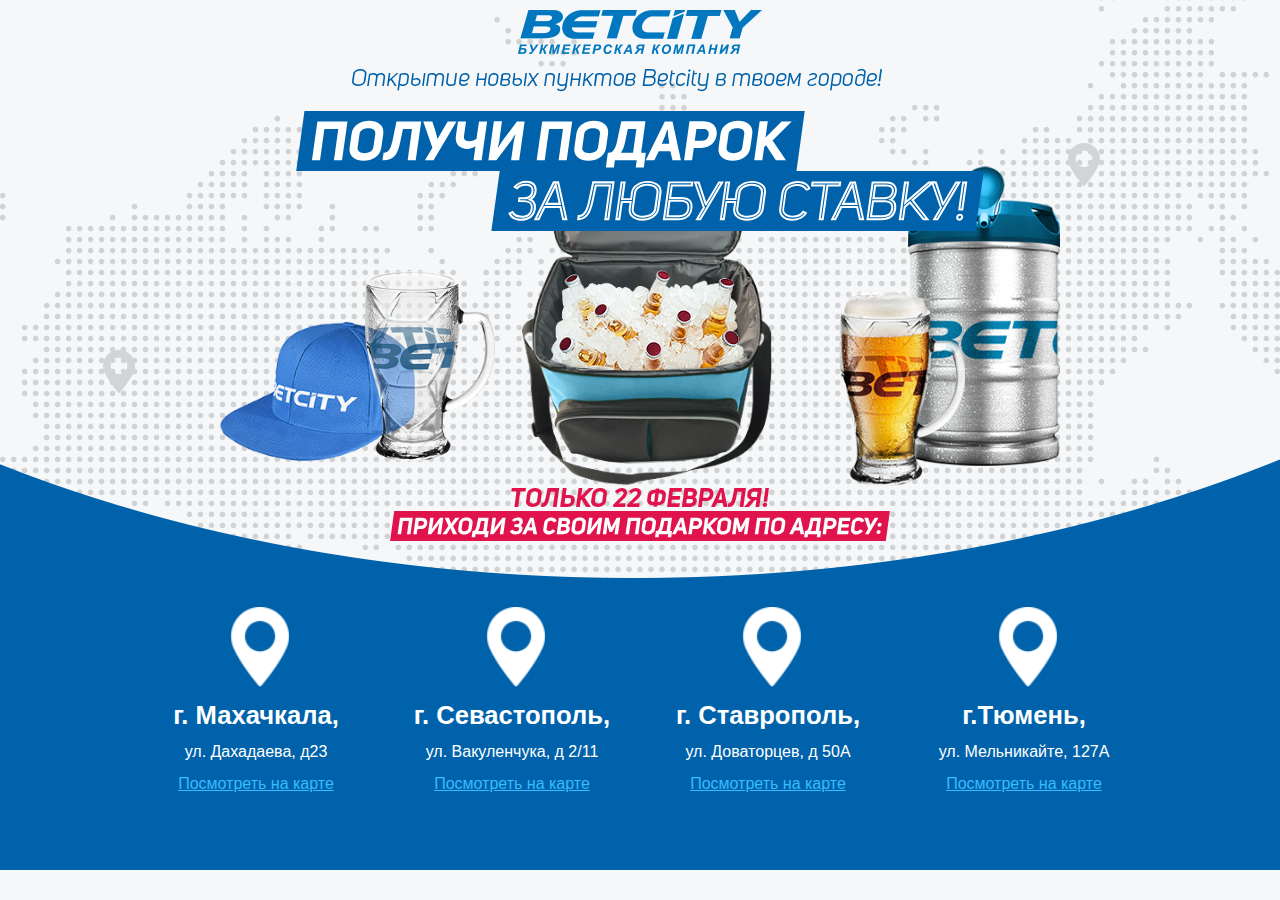
<file: Betcity ( Landing Page )/index.html>
<!DOCTYPE html>
<html lang="en">
<head>
    <meta name="viewport" content="width=device-width, initial-scale=1">
    <link rel="stylesheet" href="style.css">
    <link rel="shortcut icon" type="image/png" href="img/favicon.png"/>
    <meta charset="UTF-8">
    <title>Betcity</title>
</head>
<body>
<div class="website">
    <div class="background">

    </div>
    <div class="wrapper">
        <div class="logo">
            <img src="img/betcityLogo.png" alt="Betcity">
        </div>
        <div class="logo2">
            <img src="img/logo2.png" alt="Betcity">
        </div>
        <div class="text">
            <div class="textPC">
                <img src="img/textPC.png" alt="Открытие новых пунктов Betcity в твоем городе">
            </div>
            <div class="textMobile">
                <img src="img/textMobile.png" alt="Открытие новых пунктов Betcity в твоем городе">
            </div>
        </div>
        <div class="content">
            <div class="firstSvg">
                <img src="img/text1.svg" alt="Получи подарок за любую ставку!" class="svgPC">
                <div class="svgMobile">
                    <img src="img/text1_1.svg" alt="Получи подарок">
                    <img src="img/text1_2.svg" alt=" за любую ставку!">
                </div>
            </div>
            <div class="prizes">
                <div class="glassCap">
                    <div class="emptyGlass">
                        <img src="img/Glass.png" alt="Glass" id="emptyGlass">
                    </div>
                    <div class="cap">
                        <img src="img/Hue_Saturation%202.png" alt="Cap" id="cap">
                    </div>
                </div>
                <div class="bag">
                    <div class="bagImg">
                        <img src="img/Bag.png" alt="Bag">
                    </div>
                </div>
                <div class="glassKeg">
                    <div class="Glass">
                        <img src="img/Glass2.png" alt="Glass2">
                    </div>
                    <div class="keg">
                        <img src="img/Keg.png" alt="Keg">
                    </div>
                </div>
            </div>
        </div>
        <div class="svgSecond">
            <div class="february">
                <img src="img/22february.png" alt="Только 22 февраля!">
            </div>
            <div class="come">
                <img src="img/text_2.svg" alt="">
            </div>
        </div>
    </div>
    <div class="blueBackground">
        <div class="locations">
            <div class="location">
                <img src="img/Shape.png" alt="Shape">
                <div class="location11">
                    <b>г. Махачкала,</b>
                </div>
                <div class="location1">
                    ул. Дахадаева, д23
                </div>
                <a href="#" id="location01">Посмотреть на карте</a>
            </div>
            <div class="location">
                <img src="img/Shape.png" alt="Shape">
                <div class="location11">
                    <b>г. Севастополь,</b>
                </div>
                <div class="location1">
                    ул. Вакуленчука, д 2/11
                </div>
                <a href="#" id="location02">Посмотреть на карте</a>
            </div>
            <div class="location">
                <img src="img/Shape.png" alt="Shape">
                <div class="location11">
                    <b>г. Ставрополь,</b>
                </div>
                <div class="location1">
                    ул. Доваторцев, д 50А
                </div>
                <a href="#" id="location03">Посмотреть на карте</a>
            </div>
            <div class="location">
                <img src="img/Shape.png" alt="Shape">
                <div class="location11">
                    <b>г.Тюмень,</b>
                </div>
                <div class="location1">
                    ул. Мельникайте, 127А
                </div>
                <a href="#" id="location04">Посмотреть на карте</a>
            </div>
        </div>
    </div>
    <div class="secondBlue"></div>

    <div id="myModal1" class="modal">
        <span class="close" onclick="document.getElementById('myModal1').style.display='none'">&times</span>
        <iframe src="https://www.google.com/maps/embed?pb=!1m18!1m12!1m3!1d963.5415864356778!2d47.50502109698707!3d42.97950280940299!2m3!1f0!2f0!3f0!3m2!1i1024!2i768!4f13.1!3m3!1m2!1s0x404ea05dd61876ff%3A0x7403d48e01fdd8e!2z0YPQuy4g0JTQsNGF0LDQtNCw0LXQstCwLCAyMywg0JzQsNGF0LDRh9C60LDQu9CwLCDQoNC10YHQvy4g0JTQsNCz0LXRgdGC0LDQvSwg0KDQvtGB0ZbRjywgMzY3MDE2!5e0!3m2!1suk!2sua!4v1550187411611" width="600" height="450" frameborder="0" style="border:0" allowfullscreen></iframe>
    </div>
    <div id="myModal2" class="modal">
        <span class="close" onclick="document.getElementById('myModal2').style.display='none'">&times</span>
        <iframe src="https://www.google.com/maps/embed?pb=!1m18!1m12!1m3!1d854.403095179746!2d33.48783312826194!3d44.597470457182034!2m3!1f0!2f0!3f0!3m2!1i1024!2i768!4f13.1!3m3!1m2!1s0x40953b54e20ee2e1%3A0x31f102a561627ea5!2zMiDQstGD0LvQuNGG0Y8g0JLQsNC60YPQu9C10L3Rh9GD0LrQsCwg0KHQtdCy0LDRgdGC0L7Qv9C-0LvRjCA5OTAyNg!5e0!3m2!1suk!2sua!4v1550190485268" width="600" height="450" frameborder="0" style="border:0"></iframe>
    </div>
    <div id="myModal3" class="modal">
        <span class="close" onclick="document.getElementById('myModal3').style.display='none'">&times</span>
        <iframe src="https://www.google.com/maps/embed?pb=!1m18!1m12!1m3!1d705.1353993854159!2d41.930992929233675!3d45.013929998693655!2m3!1f0!2f0!3f0!3m2!1i1024!2i768!4f13.1!3m3!1m2!1s0x40f9aa4326ff5d0b%3A0xe8f7243d7547bdc0!2z0YPQuy4g0JTQvtCy0LDRgtC-0YDRhtC10LIsIDUw0JAsINCh0YLQsNCy0YDQvtC_0L7Qu9GMLCDQodGC0LDQstGA0L7Qv9C-0LvRjNGB0LrQuNC5INC60YDQsNC5LCDQoNC-0YHRltGPLCAzNTUwMzc!5e0!3m2!1suk!2sua!4v1550190778131" width="600" height="450" frameborder="0" style="border:0" allowfullscreen></iframe>
    </div>
    <div id="myModal4" class="modal">
        <span class="close" onclick="document.getElementById('myModal4').style.display='none'">&times</span>
        <iframe src="https://www.google.com/maps/embed?pb=!1m18!1m12!1m3!1d1249.383466223015!2d65.55694769254033!3d57.12485346416663!2m3!1f0!2f0!3f0!3m2!1i1024!2i768!4f13.1!3m3!1m2!1s0x43bbe11ae9313fff%3A0xa021127986f87b5b!2z0YPQuy4g0JzQtdC70YzQvdC40LrQsNC50YLQtSwgMTI30JAsINCi0Y7QvNC10L3RjCwg0KLRjtC80LXQvdGB0LrQsNGPLCDQoNC-0YHRltGPLCA2MjUwMDc!5e0!3m2!1suk!2sua!4v1550190923804" width="600" height="450" frameborder="0" style="border:0" allowfullscreen></iframe>
    </div>
    <script src="script.js"></script>
</div>
</body>
</html>
</file>
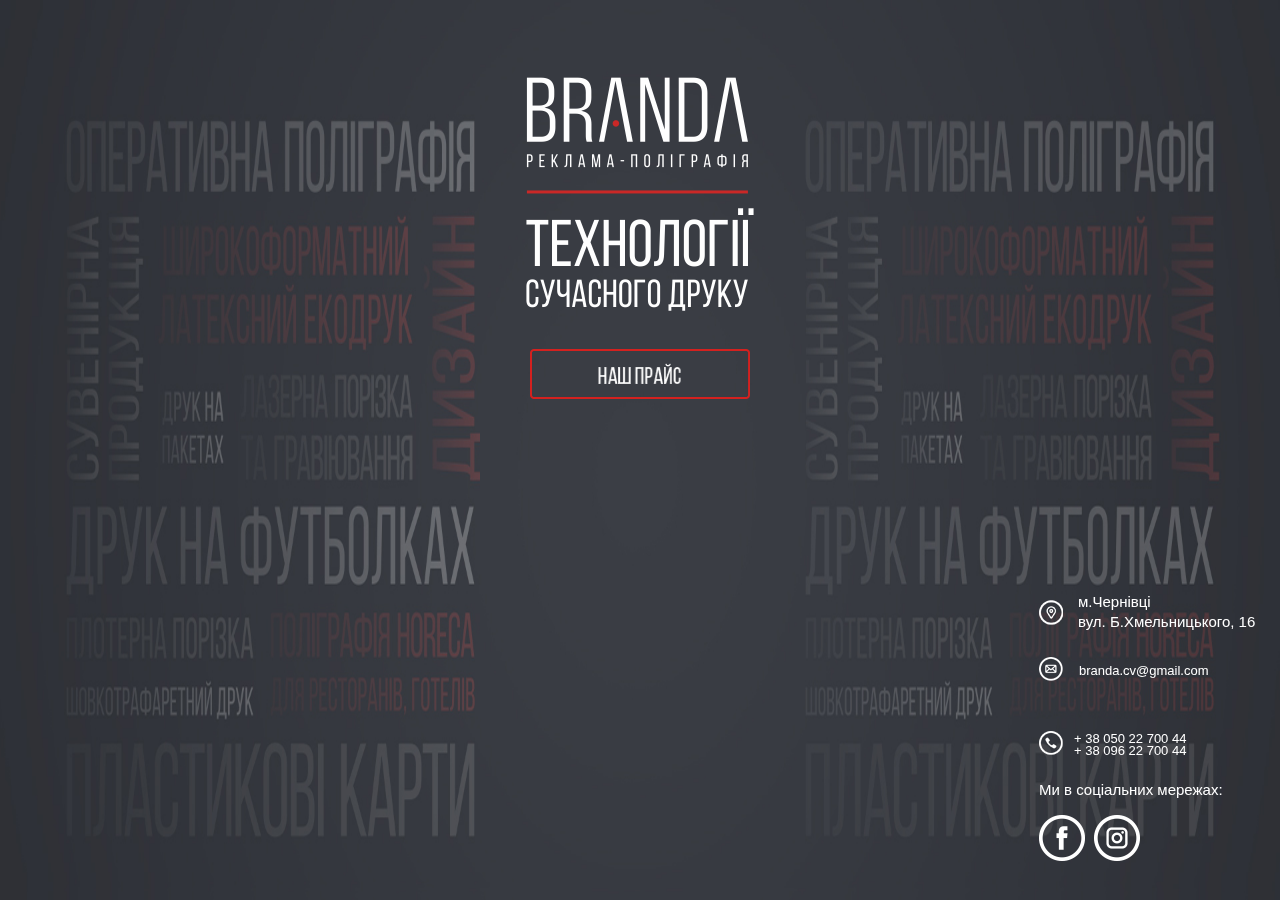
<file: branda ( Сайт візитка )/index.html>
﻿<!DOCTYPE html>
<html lang="uk"   >
	<head>
		<meta charset="UTF-8">
		<meta name="viewport" content="width=device-width, initial-scale=1">
		<link rel="stylesheet" href="https://stackpath.bootstrapcdn.com/bootstrap/4.3.1/css/bootstrap.min.css" integrity="sha384-ggOyR0iXCbMQv3Xipma34MD+dH/1fQ784/j6cY/iJTQUOhcWr7x9JvoRxT2MZw1T" crossorigin="anonymous">
		<meta http-equiv="Content-Type" content="text/html;"/>
		<title>BRANDA Реклама Поліграфія м.Чернівці</title>
		<link href="styles.css" rel="stylesheet" type="text/css">
		<link rel="shortcut icon" href="img/favicon.png" type="image/png">

	</head>
	<body>
		<div class="conteiner_body">
			<div class="conteiner_logo">
				<img src="img/Brandalogo.png">
			</div>
			<div class="conteiner_button">
				<a href="Branda_price2019.pdf" target="_blank" style="height: 50px;"><img src="img/test1.png"/></a>
			</div>
			<div class="conteiner_footer row">
				<div class="conteiner_footer1 col-md-12">
					<div class="conteiner_adress">
						<img src="img/layer_8.png"/>
						<div style="min-width: 190px">м.Чернівці <br> вул. Б.Хмельницького, 16</div>
					</div>
					<div class="conteiner_email">
						<img src="img/layer_6.png"/>
						<a href="mailto:branda.cv@gmail.com" style="margin-left: 40px;">branda.cv@gmail.com</a>
					</div>
				</div>
				<div class="conteiner_footer2 col-md-12">
					<div class="conteiner_tel">
						<img src="img/layer_3.png"/>
						<a href="tel:+380502270044" class="tel" style="position: absolute; margin: -12px 0 0 35px; min-width: 125px">+ 38 050 22 700 44</a>
						<a href="tel:+380962270044" class="tel" style="position: absolute; margin: 12px 0 0 35px; min-width: 125px">+ 38 096 22 700 44</a>

					</div>
				</div>
				<div class="conteiner_footer3 col-md-12">
					<div class="conteiner_text">
						<div>Ми в соціальних мережах:</div>
					</div>
					<div class="conteiner_social">
						<a href="https://www.facebook.com/branda.companyua/" target="_blank" style="position: absolute;"><img src="img/facebookicon.png"/></a>
						<a href="https://www.instagram.com/branda_reklama_poligrafiya/?hl=uk" target="_blank" style="position: absolute; margin-left: 55px"><img src="img/instaicon.png"/></a>
					</div>
				</div>
			</div>
		</div>
 </body>
 </html>
</file>
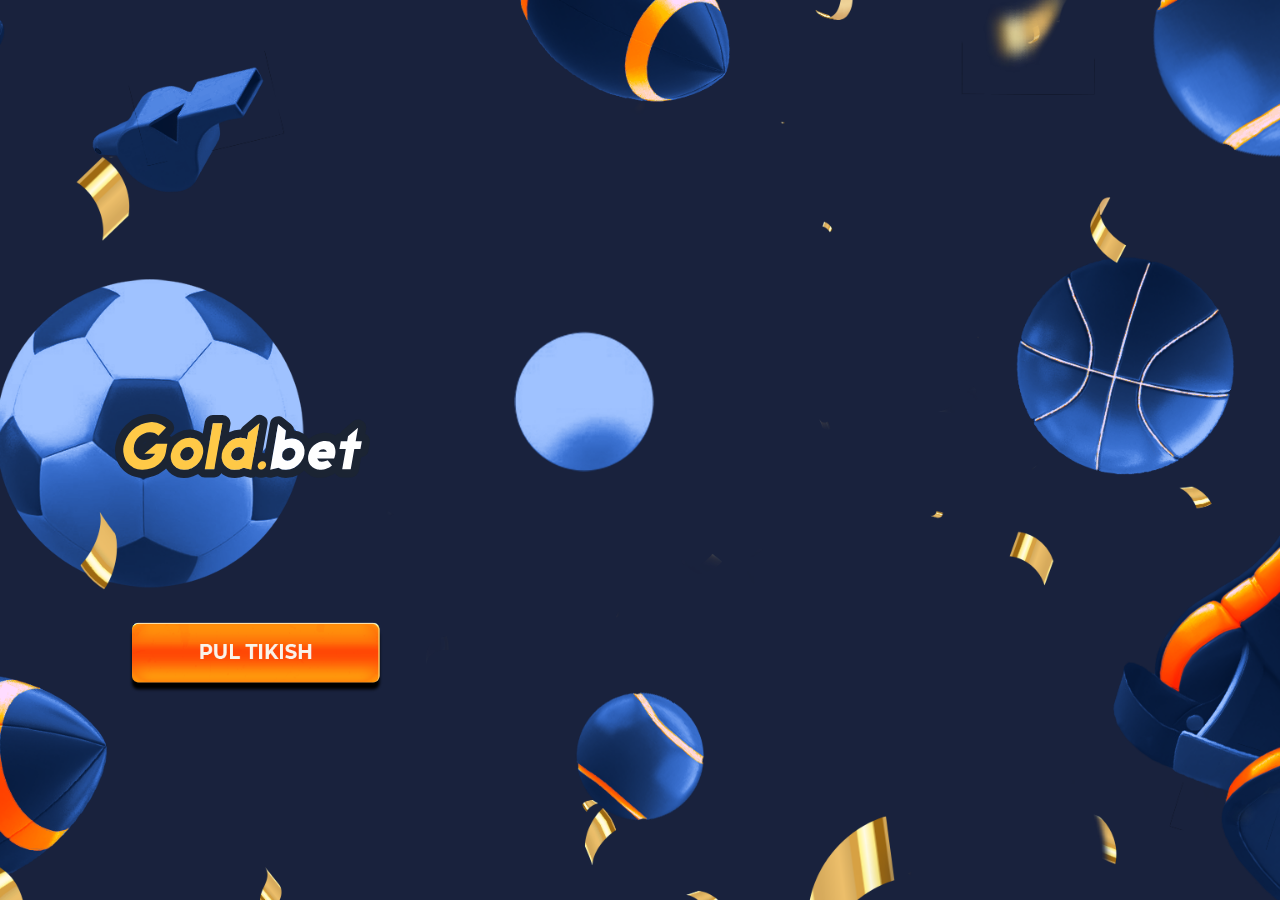
<file: Gold.bet ( 1 land )/index.html>
<!DOCTYPE html>
<html lang="en">
<head>

    <!-- Required meta tags -->
    <meta charset="utf-8">
    <meta name="viewport" content="width=device-width, initial-scale=1, shrink-to-fit=no">

    <!-- Bootstrap CSS -->
    <link rel="stylesheet" href="https://cdn.jsdelivr.net/npm/bootstrap@4.5.3/dist/css/bootstrap.min.css" integrity="sha384-TX8t27EcRE3e/ihU7zmQxVncDAy5uIKz4rEkgIXeMed4M0jlfIDPvg6uqKI2xXr2" crossorigin="anonymous">

    <link rel="shortcut icon" href="https://gold.bet/favicon.ico" type="image/x-icon">
    <title>Yuz pudlik sug'urta</title>
    <link rel="stylesheet" href="style.css">
</head>
<body>
<div class="container">
    <div class="scene">
        <div data-speed="20" class="layer layer-1"></div>
        <div data-speed="50" class="layer layer-2"></div>

        <div class="container" style="white-space: nowrap;">
            <div class="row content-row" style="white-space: nowrap;">
                <div class="col-6 plate">
                    <img class="plate-img" src="img/plate.png" alt="">
                    <img class="plate-mobile-img" src="img/plate-mobile.png" alt="">
                </div>
                <div class="col-6" style="white-space: nowrap;">
                    <div class="text">
                        <h1>Kotlaring <br>
                            seni kutmoqda</h1>
                    </div>
                    <div class="text">
                        <h1 class="none" id="small">Tikilgan pulni 470 000 <br> so'mga sug'urtalaymiz</h1>
                    </div>
                    <video src="fire.mp4" autoplay loop muted playsinline ></video>
                    <div class="logo">
                        <img src="img/logo.svg" alt="">
                    </div>
                    <div class="button">
                        <a href="#"><img id="button" src="img/button.png" onmouseover="this.src='img/buttonHover.png'" onmouseout="this.src='img/button.png'" alt=""></a>
                    </div>
                </div>
            </div>
        </div>
        <div class="container">
        </div>
    </div>
</div>

<script src="main.js"></script>
</body>
</html>
</file>
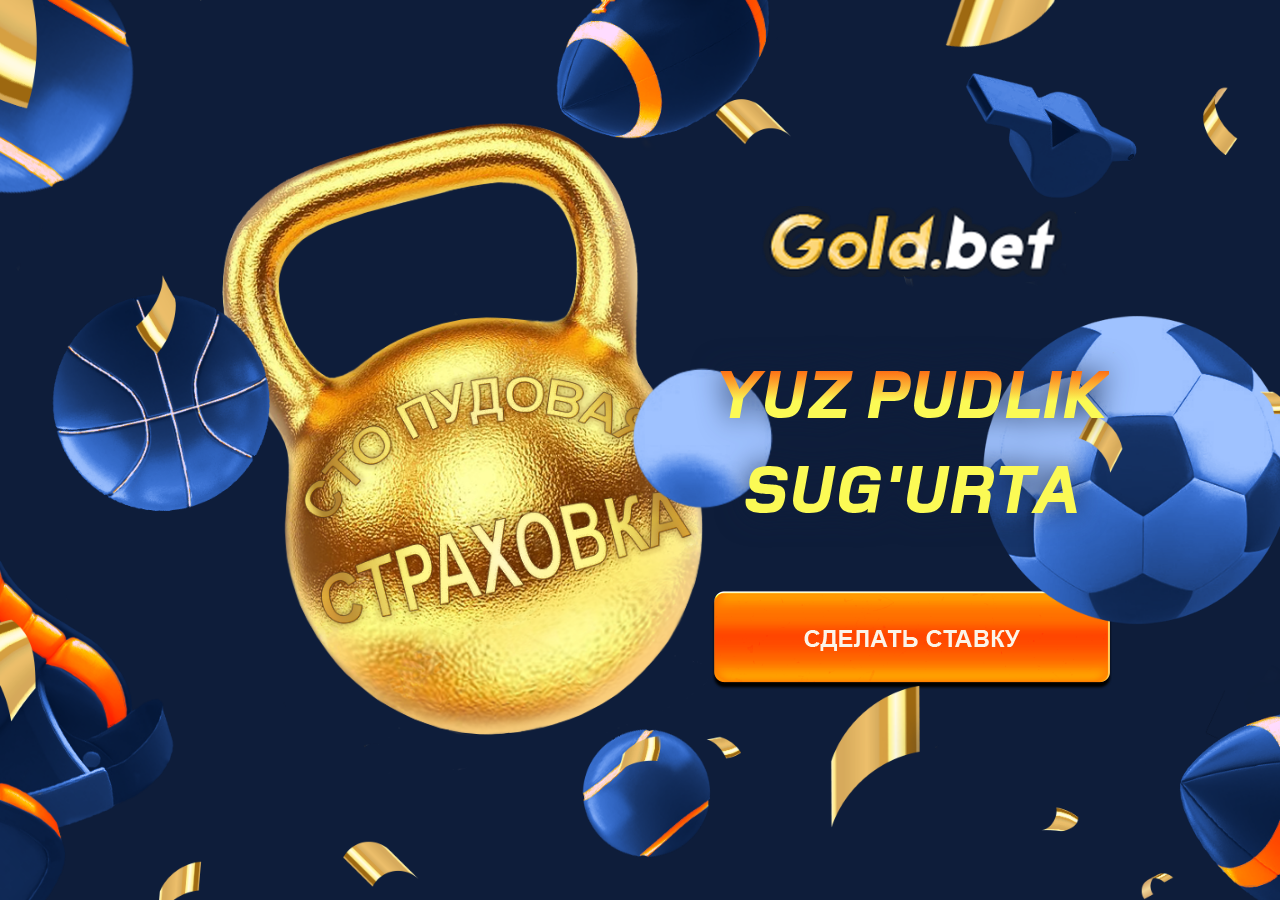
<file: GoldBet  ( 2 land )/index.html>
<!DOCTYPE html>
<html lang="en">
<head>

    <!-- Required meta tags -->
    <meta charset="utf-8">
    <meta name="viewport" content="width=device-width, initial-scale=1, shrink-to-fit=no">

    <!-- Bootstrap CSS -->
    <link rel="stylesheet" href="https://cdn.jsdelivr.net/npm/bootstrap@4.5.3/dist/css/bootstrap.min.css" integrity="sha384-TX8t27EcRE3e/ihU7zmQxVncDAy5uIKz4rEkgIXeMed4M0jlfIDPvg6uqKI2xXr2" crossorigin="anonymous">
    <link rel="shortcut icon" href="https://gold.bet/favicon.ico" type="image/x-icon">
    <title>Yuz pudlik sug'urta</title>
    <link rel="stylesheet" href="style.css">
</head>
<body>
<div class="container">
    <div class="scene">
        <div data-speed="20" class="layer layer-1"></div>
        <div data-speed="50" class="layer layer-2"></div>
        <div class="container content d-flex align-items-center justify-content-center main-container">
            <div class="row content-row">
                <div class="col-sm-12 gold-bet-mobile">
                    <img src="img/logo.png" alt="logo">
                </div>
                <div class="col-sm-12 col-md-6 weight">
                    <img src="img/weight.png" alt="">
                </div>
                <div class="col-sm-12 col-md-6 content-text d-flex align-items-center">
                    <div class="logo">
                        <img src="img/logo.png" alt="logo">
                    </div>
                    <div class="text">
                        <h1>Yuz pudlik <br> sug'urta</h1>
                        <h1 class="none" id="small">Tikilgan pulni 470 000 <br> so'mga sug'urtalaymiz</h1>
                    </div>
                    <div class="button" style="cursor: pointer">
                        <a href="#"><img id="button" src="img/button.png" onmouseover="this.src='img/buttonHover.png'" onmouseout="this.src='img/button.png'" alt=""></a>
                    </div>
                </div>
            </div>
        </div>
    </div>
</div>

<script src="main.js"></script>
</body>
</html>
</file>
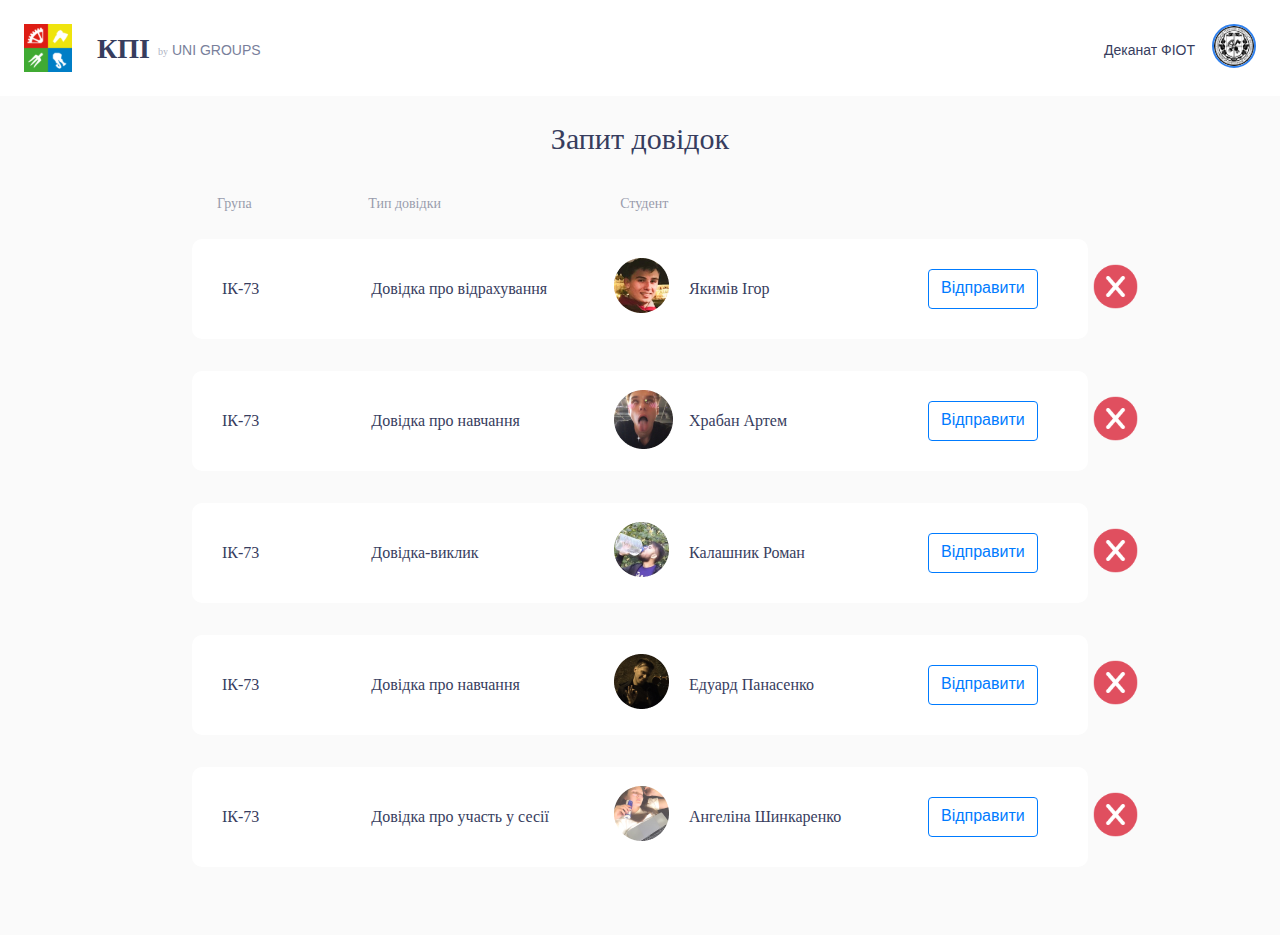
<file: OnlineDekanat, hackathon, frontend/DovidkaD/index.html>
<!DOCTYPE html>
<html lang="en">
<head>
    <meta charset="UTF-8">
    <link rel="stylesheet" href="style.css">
    <!-- Required meta tags -->
    <meta charset="utf-8">
    <meta name="viewport" content="width=device-width, initial-scale=1, shrink-to-fit=no">
    <link rel="shortcut icon" href="img/blackLogo.png" type="image/png">

    <!-- Bootstrap CSS -->
    <link rel="stylesheet" href="https://stackpath.bootstrapcdn.com/bootstrap/4.3.1/css/bootstrap.min.css" integrity="sha384-ggOyR0iXCbMQv3Xipma34MD+dH/1fQ784/j6cY/iJTQUOhcWr7x9JvoRxT2MZw1T" crossorigin="anonymous">

    <title>Online dekanat</title>
</head>
<body>
<header>
    <div id="logo-area">
        <div id="logo">
            <img src="img/logo.svg" alt="">
        </div>
        <div id="KPI">
            <h1>КПІ</h1>
        </div>
        <div id="by">by</div>
        <div id="uni-groups">
            <h2>
                UNI GROUPS
            </h2>
        </div>
    </div>
    <div class="mobile-bar">
        <div class="mobile-menu">
            <div id="mobile-rating">
                <div id="mobile-rating-img">
                    <img src="img/rating.svg" alt="rating">
                </div>
                <div id="mobile-rating-text">
                    Рейтингові таблиці
                </div>
                <div id="round">

                </div>
            </div>
            <div id="mobile-schedule">
                <div id="mobile-schedule-img">
                    <img src="img/schedule.svg" alt="schedule">
                </div>
                <div id="mobile-schedule-text">Розклад</div>
            </div>
        </div>
        <div id="mobile-line"></div>
        <div id="mobile-bug"></div>
    </div>
    <div id="info-block">
        <div id="info">
            <div class="name">
                Деканат ФІОТ
            </div>
        </div>
        <img src="img/blackLogo.png" alt="avatar">
    </div>
</header>
<div id="content">
    <div class="header-title">
        <h3>Запит довідок</h3>
    </div>

    <div class="header-certificates">
        <div class="header-info thead">
            <div class="group">
                Група
            </div>
        </div>
        <div class="type-d thead">
            Тип довідки
        </div>
        <div class="student thead">
            Студент
        </div>
    </div>
    <div class="certificate" id="certificate1">
        <div class="info-group col-sm-2">
            ІК-73
        </div>
        <div class="info-type col-sm-3">
            Довідка про відрахування
        </div>
        <div class="info-avatar col-sm-1">
            <img src="img/ava1.png" alt="">
        </div>
        <div class="info-name col-sm-3">
            Якимів Ігор
        </div>
        <label class="btn btn btn-outline-primary" id="btn1">
            Відправити <input type="file" hidden>
        </label>
        <div class="col-sm-1 delete"  id="delete1">
            <img src="img/delete.png" alt="">
        </div>
    </div>
    <div class="certificate" id="certificate2">
        <div class="info-group col-sm-2">
            ІК-73
        </div>
        <div class="info-type col-sm-3">
            Довідка про навчання
        </div>
        <div class="info-avatar col-sm-1">
            <img src="img/ava2.png" alt="">
        </div>
        <div class="info-name col-sm-3">
            Храбан Артем
        </div>
        <label class="btn btn btn-outline-primary">
            Відправити <input type="file" hidden>
        </label>
        <div class="col-sm-1 delete" id="delete2">
            <img src="img/delete.png" alt="">
        </div>
    </div>
    <div class="certificate" id="certificate3">
        <div class="info-group col-sm-2">
            ІК-73
        </div>
        <div class="info-type col-sm-3">
            Довідка-виклик
        </div>
        <div class="info-avatar col-sm-1">
            <img src="img/ava3.png" alt="">
        </div>
        <div class="info-name col-sm-3">
            Калашник Роман
        </div>
        <label class="btn btn btn-outline-primary">
            Відправити <input type="file" hidden>
        </label>
        <div class="col-sm-1 delete" id="delete3">
            <img src="img/delete.png" alt="">
        </div>
    </div>
    <div class="certificate" id="certificate4">
        <div class="info-group col-sm-2">
            ІК-73
        </div>
        <div class="info-type col-sm-3">
            Довідка про навчання
        </div>
        <div class="info-avatar col-sm-1">
            <img src="img/ava4.png" alt="">
        </div>
        <div class="info-name col-sm-3">
            Едуард Панасенко
        </div>
        <label class="btn btn btn-outline-primary">
            Відправити <input type="file" hidden>
        </label>
        <div class="col-sm-1 delete" id="delete4">
            <img src="img/delete.png" alt="">
        </div>
    </div>
    <div class="certificate" id="certificate5">
        <div class="info-group col-sm-2">
            ІК-73
        </div>
        <div class="info-type col-sm-3">
            Довідка про участь у сесії
        </div>
        <div class="info-avatar col-sm-1">
            <img src="img/ava5.png" alt="">
        </div>
        <div class="info-name col-sm-3">
            Ангеліна Шинкаренко
        </div>
        <label class="btn btn btn-outline-primary">
            Відправити <input type="file" hidden>
        </label>
        <div class="col-sm-1 delete" id="delete5">
            <img src="img/delete.png" alt="">
        </div>
    </div>

</div>
<div class="end">

</div>
<script src="index.js" ></script>
</body>
</html>
</file>
<file: Betcity ( Landing Page )/style.css>
body {
    background-color: #f6f7f8;
    margin: 0;
    padding: 0;
}

a {
    color: #38bbff;
}

.logo {
    padding-top: 10px;
    display: flex;
    justify-content: center;
}



.logo2 {
    display: none;
}

.text {
    display: flex;
    justify-content: center;
}

.textPC {
    margin-top: 15px;
    width: 45%;
}

.textMobile {
    display: none;
}

.website {
    position: relative;
}

.blueBackground {
    display: flex;
    justify-content: center;
    position: absolute;
    z-index: 3;
    padding: 0;
    margin-top: 260px;
    width: 100%;
    height: 610px;
    background-image: url("img/blueBackground.png");
    background-position: center;
    background-repeat: no-repeat;
}

.background {
    z-index: 1;
    width: 100%;
    position: absolute;
    background-image: url("img/Vector Smart Object.png");
    background-repeat: no-repeat;
    background-position: center;
    height: 700px;
}

.wrapper {
    z-index: 2;
    position: absolute;
    width: 100%;
    background-position: center;
    height: 774px;
}



.content {
    display: flex;
    justify-content: center;
    position: relative;
}

.firstSvg {
    z-index: 2;
    margin-top: 15px;
    height: 140px;
    display: flex;
    justify-content: center;
    position: absolute;
}
.svgPC {
    height: 120px;
}

.svgMobile {
    display: none;
}



/* PRIZES */

.prizes {
    margin-top: 70px;
    width: 70%;
    display: flex;
    justify-content: space-around;
    flex-direction: row;
}

/* GLASS AND CAP */

.glassCap {
    margin-right: 50px;
    margin-top: 75px;
    position: relative;
}

.cap {
    margin-top: 80px;
}

.cap img {
    height: 140px;
}

.emptyGlass{
    margin-top: 30px;
    margin-left: 145px;
    position: absolute;
}

.emptyGlass img {
    height: 190px;
}


/* BAG */


.bagImg {
    height: 250px;
    margin-top: -55px;
}

.bagImg img {
    height: 375px;
}

/* GLASS AND BEG */

.glassKeg {
    position: relative;
}

.keg {
    margin-left: 80px;
}

.keg img {
    height: 300px;
}

.Glass{
    margin-right: 50px;
    margin-top: 120px;
    position: absolute;
}

.Glass img {
    height: 200px;
}




/* SECOND SVG  */

.svgSecond {
    margin-top: 18px;
    width: 100%;
    display: flex;
    justify-content: center;
    flex-direction: column;
    text-align: center;
}


.come {
    width: 100%;
    height: 50px;
}

.come img {
    width: 500px;
}


.locations {
    width: 80%;
    margin-top: 340px;
    display: flex;
    flex-direction: row;
    justify-content: space-around;
}

.location {
    color: white;
    font-family: sans-serif;
    width: 300px;
    height: 200px;
    display: flex;
    flex-direction: column;
    flex-wrap: wrap;
    justify-content: space-around;
}

.location img {
    margin-left: 40%;
    width: 60px;
    height: 80px;
}

.location1 {
    width: 100%;
    text-align: center;
}

.location11 b {
    font-size: 1.6em;
}

.location {
    text-align: center;
}

.secondBlue {
    position: absolute;
    z-index: 1;
    margin-top: 650px;
    width: 100%;
    height: 200px;
    background-color: #0062ab;
}





/* MAP */

.modal {
    display: none;
    position: fixed;
    z-index: 5;
    padding-top: 100px;
    left: 0;
    top: 0;
    width: 100%;
    height: 100%;
    overflow: auto;
    background-color: rgb(0,0,0);
    background-color: rgba(0,0,0,0.9);
}

.modal-content{
    margin: auto;
    display: block;
    width: 80%;
    max-width: 700px;
}
iframe {
    margin: auto;
    display: block;
    width: 80%;
    max-width: 700px;
    text-align: center;
    color: #ccc;
    padding: 10px 0;
    height: 600px;
}

.modal-content, #caption {
    -webckit-animation-name:zoom;
    -webkit-animation-duration: 0.6s;
    animation-name:zoom;
    animation-duration: 0.6s;
}

@-webkit-keyframes zoom{
    from{-webkit-transform: scale(0)}
    to{-webkit-transform: scale(1)}
}
@keyframes zoom {
    from{transform: scale(0)}
    to{transform: scale(1)}
}

.close {
    position: absolute;
    top: 15px;
    right: 15px;
    color: #f1f1f1;
    font-size: 40px;
    font-weight: bold;
    transition: 0.3s;
}

.close:hover, .close:focus{
    color: #ddd;
    text-decoration: none;
    cursor: pointer;
}


@media only screen and (max-width: 700px) {
    modal.content{width: 100%}
}

/*          АДАПТАЦИЯ       */

@media only screen and (max-width: 1024px) {

    .textPC {
        margin-left: -200px;
    }

    .prizes {
        width: 100%;
    }

    .locations {
        justify-content: space-between;
        width: 100%;
    }



}

@media only screen and (max-width: 724px) {

    /* BACKGROUND */
    .background {
        margin-top: 300px;
        height: 1200px;
    }

    /* TEXT */
    .textPC {
        display: none;
    }

    .textMobile {
        margin-top: 30px;
        display: block;
    }

    /* SVG */

    .svgPC {
        display: none;
    }

    .svgMobile {
        display: flex;
        flex-direction: column;
    }

    .svgMobile img {
        height: 50px;
    }

    /* PRIZES*/


    .content {
        height: 1200px;
    }

    .prizes {
        flex-direction: column;
    }

    .glassCap {
        margin: auto;
        width: 300px;
        height: 300px;
    }
    .bag {
        margin: auto;
        width: 300px;
        height: 300px;
    }
    .glassKeg {
        margin: auto;
        width: 300px;
        height: 300px;
    }

    /* SECOND SVG*/

    .svgSecond {
        margin-top: 170px;
    }

    .come img {
        width: 400px;
    }

    /* Blue Background */

    .blueBackground {
        margin-top: 1350px;
    }

    .secondBlue {
        height: 900px;
        margin-top: 1800px;
    }

    /* Locations */

    .locations {
        flex-direction: column;
        height: 1000px;
    }

    .location {
        height: 200px;
        margin: auto;
    }

}



/* ________________________________________*/

/*         Адаптация под iPhone 5/SE       */

@media (min-width: 320px) and (max-width: 568px) {

    .firstSvg {
        height: 65px;
    }

    .modal{
        width: 100%;
        height: 100%;
    }

    iframe {
        margin-right: auto;
        width: 280px;
        height: 320px;
    }

    .logo {
        display: none;
    }

    .logo2 {
        display: flex;
    }

    .logo2 img {
        margin: auto;
    }


    .svgMobile img {
        margin-left: -10px;
        width: 310px;
    }

    .content{
        width: 100%;
    }

    .prizes {
        height: 1200px;
        width: 100%;
    }

    .glassCap {
        margin-left: 50px;
    }

    .emptyGlass {
        margin-left: 120px;
    }

    .glassKeg {
        margin-left: 40px;
    }

    .bagImg img {
        margin-left: 30px;
    }

    .come img {
        width: 320px;
    }

    .wrapper {
        width: 105%;
    }

    .background {
        width: 105%;
    }

    .blueBackground {
        width: 105%;
    }

    .secondBlue {
        width: 105%;
    }
}

/* _________________________________________*/

/*         Адаптация под iPhone 6/7/8       */

@media (min-width: 375px) and (max-width: 667px) {
    .close {
        margin-right: 30px;
        margin-top: 30px;
    }


    .glassKeg {
        margin-left: 70px;
    }
}

/* ____________________________________________*/


@media only screen and (min-width: 1800px) {
    .secondBlue {
        display: none;
    }

    .blueBackground {
        margin-top: 270px;
    }

    .svgSecond {
        margin-top: 25px;
    }

    .logo {
        padding-top: 10px;
    }

    .background {
        height: 560px;
    }

    .textPC {
        margin-top: 15px;
    }

    .firstSvg img {
        height: 120px;
    }

    .prizes {
        width: 60%;
        margin-top: 70px;
    }

    .bag img {
        height: 380px;
    }
}


@media only screen and (max-width: 860px) {
    .location11 b {
        font-size: 1.4em;
    }
}
</file>
<file: branda ( Сайт візитка )/styles.css>
body {
	position: absolute;
	height: 15px;

	font-family: Roboto Condensed, sans-serif;
	font-style: normal;
	font-weight: normal;
	font-size: 15px;
	line-height: 20px;

	color: #FFFFFF;

	margin: 0;
	padding: 0;
	max-width: 1980px;
	width: 100%;
	background-image: url(img/layer_1.jpg);
	background-repeat: round;
	background-size: 2300px
 }



.conteiner_footer1, .conteiner_footer2, .conteiner_footer3 {
	margin-left: 80%;
}


a {
	position: absolute;
	height: 15px;

	font-family: Roboto Condensed, sans-serif;
	font-style: normal;
	font-weight: normal;
	font-size: 13px;
	line-height: 17px;

	color: #FFFFFF;
}
 
.conteiner_body{
 	max-width: 1980px;
 	width: 100%;
 	display: flex;
 	flex-direction: column;
	height: 100%;
	background-repeat: round;
	position: fixed;
 	
 }

.conteiner_logo{
 	width: 100%;
 	display: flex;
 	justify-content: center;
 	padding: 6% 0 3% 0;
 }

.conteiner_button{
 	display: flex;
 	flex-direction: row;
 	justify-content: center;
 	width: 100%;
 	padding-bottom: 4%;
 }

.conteiner_footer{
 	display: flex;
 	flex-direction: row;
 	margin: 0 auto;
 	justify-content: space-around;
 	width: 100%;
	position: absolute;
	bottom: 70px;
 	/*padding-bottom: 50px;*/
 }

.conteiner_adress{
 	display: flex;
 	flex-direction: row;
 	align-items: center;

 }

.conteiner_email{
 	display: flex;
 	flex-direction: row;
 	align-items: center;
 	padding: 25px 0 25px 0;
 }

.conteiner_tel{
 	display: flex;
 	flex-direction: row;
 	align-items: center;
 	padding: 25px 0 25px 0;
 }

.conteiner_footer2{
 	display: flex;
 	flex-direction: row;
 	
 }

.conteiner_footer3{
 	display: flex;
 	flex-direction: column;
 }

.conteiner_social{
 	display: flex;
 	flex-direction: row;
 	padding: 15px 0 15px 0;
 }

.conteiner_footer img{
 	padding-right: 15px;
 }

.conteiner_button a img {
	height: 50px;
	width: 220px;
}
 
.conteiner_button a:hover {
    background: #ca2827;
	transition: 0.5s;
	    border-radius: 8px;
}

@media (max-width: 1010px) {
	.conteiner_footer2, .conteiner_footer3, .conteiner_footer1 {
		margin-left: 75%;
	}
}

@media (max-width: 768px) {
	.conteiner_footer2, .conteiner_footer3, .conteiner_footer1 {
		margin-left: 35%;
	}

	.conteiner_footer2 {
		margin-bottom: 30px;
	}



	body {
		background: #3b3e45;
	}

}


@media (max-width: 420px) {
	.conteiner_footer2, .conteiner_footer3, .conteiner_footer1 {
		margin-left: 20%;
	}

	.conteiner_footer2 {
		margin-bottom: 0;
	}

	.conteiner_footer {
		bottom: 60px;
	}

	.conteiner_email {
		padding-top: 5px;
		padding-bottom: 5px;
	}

	.conteiner_logo img {
		width: 160px;
		height: 160px;
	}

	.conteiner_button a img {
		height: 40px;
		width: 160px;
	}

	body {
		background: #3b3e45;
	}
}


@media (max-width: 340px) {


	body {
		font-size: 11px;
		line-height: 14px;
	}

	.conteiner_button a img {
		height: 30px;
		width: 150px;
	}

	body {
		background: #3b3e45;
	}

	.conteiner_footer2, .conteiner_footer3, .conteiner_footer1 {
		margin-left: 20%;
	}

	.conteiner_email {
		padding-top: 5px;
		padding-bottom: 5px;
	}

	.conteiner_tel {
		padding-top: 15px;
		padding-bottom: 15px;
	}

	.conteiner_logo img {
		width: 120px;
		height: 120px;
	}
}
</file>
<file: Gold.bet ( 1 land )/style.css>
body {
    margin: 0;
    background-color: #19223d;
}

* {
    box-sizing: border-box;
}

@font-face {
    font-family: FoundryMonoline; /* Гарнитура шрифта */
    src: url(fonts/FoundryMonoline.otf); /* Путь к файлу со шрифтом */
}
h1 {
    font-family: FoundryMonoline, 'Comic Sans MS', cursive;
}

.button {
    left: 100%;
    top: 100%;
    margin-left: -90%;
    margin-top: -22%;
    position: absolute;
    cursor: pointer;
    text-align: center;
}

.button img {
    width: 255px;
    height: 75px;
}

.plate-mobile-img {
    display: none;
}

.scene {
    position: fixed;
    left: 0;
    right: 0;
    top: 0;
    bottom: 0;
    min-height: 100vh;
}

.layer {
    position: absolute;
    left: -5%;
    top: 0;
    width: 110%;
    height: 100%;
}

video {
    position: absolute;
    width: 250px;
    z-index: -5;
    top: 100%;
    left: 100%;
    margin-left: -88%;
    margin-top:-108%;
    /*margin-top: 10%;*/
    /*left: 700px;*/
    /*top: 150px;*/
}

.layer-1 {
    background: url("img/object.png") center no-repeat;
    -webkit-background-size: cover;
    background-size: cover;
}
.layer-2 {
    background: url("img/metafan.png") center no-repeat;
    -webkit-background-size: cover;
    background-size: cover;
}

.container {
    height: 100%;
}

.content-row {
    height: 100%;
}

.text {
    position: absolute;
    top: 100%;
    left: 100%;
    margin-top:-125%;
    margin-left:-100%;
    text-transform: uppercase;
    white-space: nowrap;
    text-align: center;
}

#small {
    position: absolute;
    top: 100%;
    left: 100%;
    margin-top: 10px;
    margin-left:-40px;
    font-size: 37px;
}

h1 {
    font-family: FoundryMonoline, sans-serif;
    font-size: 45px;
    text-transform: uppercase;
    background: linear-gradient(180deg, #fd4a03 10%, #fbfa55 30%, #fbfa55);
    -webkit-background-clip: text;
    -webkit-text-fill-color: transparent;
    position: relative;
    filter: drop-shadow(0 0 15px #0f1d3a);
}

.plate {
    height: 100%;
}

.plate img {
    height: 650px;
    position:relative; /* берем за основу родителя */
    float:left; /* перемещаем вправо с обтеканием */
    left: 100%;
    margin-left: -60%;
    top:100%; /* опускаем вниз на высоту блока */
    margin-top:-120%;
}

.logo {
    left: 100%;
    top: 100%;
    margin-left: -91%;
    margin-top: -38%;
    position: absolute;
}

.logo img {
    width: 255px;
}

/* Extra large devices (large desktops, 1200px and up) */
@media (min-width: 1040px) {
    .text {
        margin-top:-150%;
        margin-left:-98%;
    }
    video {
        margin-top: -132%;
        margin-left: -92%;
        width: 310px;
    }
    .plate img {
        margin-top: -160%;
        margin-left: -103%;
        height: 950px;
    }
}
@media (max-height: 870px) {
    .text {
        margin-top:-140%;
        margin-left:-98%;
    }
    video {
        margin-top: -132%;
        margin-left: -92%;
        width: 310px;
    }
    .plate img {
        margin-top: -147%;
        margin-left: -81%;
        height: 800px;
    }
}
@media (max-height: 800px) {
    .text {
        margin-top:-120%;
        margin-left:-98%;
    }
    video {
        margin-top: -112%;
        margin-left: -92%;
        width: 310px;
    }
    .plate img {
        margin-top: -127%;
        margin-left: -81%;
        height: 800px;
    }
    .logo {
        margin-top: -35%;
        margin-left: -90%;
    }
}
@media (max-width: 1200px) {

    .button {
        margin-left: -91%;
        margin-top: -20%;
    }
    .text {
        margin-top:-140%;
        margin-left:-105%;
    }
    video {
        margin-top: -122%;
        margin-left: -86%;
        width: 220px;
    }
    .plate img {
        margin-top: -140%;
        margin-left: -76%;
        height: 650px;
    }
}

/* Large devices (desktops, 992px and up) */
@media (max-width: 991px) {
    .logo {
        margin-left: -93%;
        margin-top: -60%;
    }
    .button {
        margin-left: -93%;
        margin-top: -40%;
    }
    .text {
        margin-top:-180%;
        margin-left:-110%;
    }
    #small {
        margin-left: -35px;
        font-size: 33px;
    }
    video {
        margin-top: -158%;
        margin-left: -89%;
        width: 220px;
    }
    .plate img {
        margin-top: -195%;
        margin-left: -110%;
        height: 650px;
    }
}

/*@media (max-height: 700px) {*/
    /*video {*/
        /*margin-top: -110%;*/
    /*}*/
    /*.text {*/
        /*margin-top:-120%;*/
        /*margin-left:-102%;*/
    /*}*/
/*}*/

@media (max-height: 700px) and (min-width: 1200px) {
    video {
        margin-top: -110%;
    }
    .text {
        margin-top:-112%;
        margin-left:-100%;
    }
}

/*@media (max-height: 669px) {*/
    /*video {*/
        /*margin-top: -110%;*/
    /*}*/
    /*.text {*/
        /*margin-top:-125%;*/
        /*margin-left:-102%;*/
    /*}*/
/*}*/

@media (max-height: 669px) and (min-width: 1200px) {
    video {
        margin-top: -110%;
    }
    .text {
        margin-top:-112%;
        margin-left:-100%;
    }
}

/*@media (max-height: 640px) {*/
    /*.text {*/
        /*margin-top:-125%;*/
        /*margin-left:-102%;*/
    /*}*/
/*}*/

@media (max-height: 640px) and (min-width: 1200px) {
    video {
        margin-top: -110%;
    }
    .text {
        margin-top:-112%;
        margin-left:-100%;
    }
}

/* Medium devices (tablets, 768px and up) The navbar toggle appears at this breakpoint */
@media (max-width: 767px) {
    body {
        background-color: #0e1d3a;
    }
    .logo {
        margin-left: -100%;
        margin-top: -80%;
    }
    .button {
        margin-left: -100%;
        margin-top: -50%;
    }
    .text {
        margin-top:-250%;
        margin-left:-125%;
    }
    #small {
        margin-left: -25px;
        font-size: 33px;
    }
    video {
        margin-top: -213%;
        margin-left: -93%;
    }
    .plate img {
        margin-top: -270%;
        margin-left: -160%;
    }
}

@media (max-width: 690px) {
    .text h1 {
        font-size: 40px;
    }
    .text {
        margin-top:-237%;
        margin-left:-113%;
    }
    #small {
        margin-left: -20px;
        font-size: 26px;
    }
}
@media (max-width: 667px){
    .plate img {
        height: 650px;
    }
}

@media (min-width: 991px) and (min-height: 1224px) {
    body {
        background-color: #0e1d3a;
    }
    #small {
        font-size: 45px;
        margin-left: -35px;
    }
    .text h1 {
        font-size: 60px;
    }
    .text {
        margin-top:-240%;
        margin-left:-115%;
    }
    video {
        width: 450px;
        margin-top: -230%;
        margin-left: -108%;
    }
    .logo img {
        width: 400px;
    }
    .logo {
        margin-top: -80%;
        margin-left: -105%;
    }
    .button img {
        width: 400px;
        height: 110px;
    }
    .button {
        margin-top: -60%;
        margin-left: -105%;
    }
    .plate img {
        margin-top: -270%;
        margin-left: -180%;
        height: 1250px;
    }
}

@media (max-width: 1200px) and (min-height: 740px) and (max-height: 1000px) {
    body {
        background-color: #0e1d3a;
    }
    #small {
        font-size: 45px;
        margin-left: -35px;
    }
    .text h1 {
        font-size: 60px;
    }
    .text {
        margin-top:-145%;
        margin-left:-120%;
    }
    video {
        width: 300px;
        margin-top: -140%;
        margin-left: -103%;
    }
    .logo img {
        width: 330px;
    }
    .logo {
        margin-top: -55%;
        margin-left: -107%;
    }
    .button img {
        width: 330px;
        height: 95px;
    }
    .button {
        margin-top: -35%;
        margin-left: -107%;
    }
    .plate img {
        margin-top: -165%;
        margin-left: -110%;
        height: 800px;
    }
}

@media (min-width: 1200px) and (min-height: 1000px) {
    body {
        background-color: #0e1d3a;
    }
    #small {
        font-size: 45px;
        margin-left: -35px;
    }
    .text h1 {
        font-size: 60px;
    }
    .text {
        margin-top:-220%;
        margin-left:-110%;
    }
    video {
        width: 500px;
        margin-top: -210%;
        margin-left: -108%;
    }
    .logo img {
        width: 400px;
    }
    .logo {
        margin-top: -80%;
        margin-left: -105%;
    }
    .button img {
        width: 400px;
        height: 110px;
    }
    .button {
        margin-top: -60%;
        margin-left: -105%;
    }
    .plate img {
        margin-top: -230%;
        margin-left: -150%;
        height: 1250px;
    }
}


@media (min-width: 1200px) and (min-height: 950px) {
    body {
        background-color: #0e1d3a;
    }
    #small {
        font-size: 45px;
        margin-left: -35px;
    }
    .text h1 {
        font-size: 60px;
    }
    .text {
        margin-top:-170%;
        margin-left:-110%;
    }
    video {
        width: 500px;
        margin-top: -170%;
        margin-left: -108%;
    }
    .logo img {
        width: 400px;
    }
    .logo {
        margin-top: -45%;
        margin-left: -100%;
    }
    .button img {
        width: 400px;
        height: 110px;
    }
    .button {
        margin-top: -30%;
        margin-left: -100%;
    }
    .plate img {
        margin-top: -190%;
        margin-left: -150%;
        height: 1250px;
    }
}



@media (min-width: 1200px) and (min-height: 1000px) {
    body {
        background-color: #0e1d3a;
    }
    #small {
        font-size: 45px;
        margin-left: -35px;
    }
    .text h1 {
        font-size: 60px;
    }
    .text {
        margin-top:-175%;
        margin-left:-110%;
    }
    video {
        width: 400px;
        margin-top: -170%;
        margin-left: -102%;
    }
    .logo img {
        width: 400px;
    }
    .logo {
        margin-top: -60%;
        margin-left: -105%;
    }
    .button img {
        width: 400px;
        height: 110px;
    }
    .button {
        margin-top: -40%;
        margin-left: -105%;
    }
    .plate img {
        margin-top: -190%;
        margin-left: -120%;
        height: 1050px;
    }
}

/* ipad*/
@media (max-width: 991px) and (min-height: 1024px) {
    body {
        background-color: #0e1d3a;
    }
    #small {
        font-size: 35px;
        margin-left: -35px;
    }
    .text h1 {
        font-size: 48px;
    }
    .text {
        margin-top:-250%;
        margin-left:-108%;
    }
    video {
        width: 300px;
        margin-top: -230%;
        margin-left: -96%;
    }
    .logo img {
        width: 250px;
    }
    .logo {
        margin-top: -95%;
        margin-left: -90%;
    }
    .button img {
        width: 320px;
        height: 90px;
    }
    .button {
        margin-top: -70%;
        margin-left: -100%;
    }
    .plate img {
        margin-top: -300%;
        margin-left: -190%;
        height: 1000px;
    }
}

@media (max-width: 736px) and (max-height: 414px) {
    body {
        background-color: #0e1d3a;
    }
    #small {
        font-size: 18px;
        margin-left: -5px;
    }
    .text h1 {
        font-size: 27px;
    }
    .text {
        margin-top:-130%;
        margin-left:-100%;
    }
    video {
        width: 160px;
        margin-top: -130%;
        margin-left: -86%;
    }
    .logo img {
        width: 200px;
    }
    .logo {
        margin-top: -53%;
        margin-left: -95%;
    }
    .button img {
        width: 200px;
        height: 55px;
    }
    .button {
        margin-top: -35%;
        margin-left: -95%;
    }
    .plate img {
        margin-top: -160%;
        margin-left: -80%;
        height: 400px;
    }
}

@media (min-width: 768px) and (max-height: 480px) and (max-width: 900px){
    body {
        background-color: #0e1d3a;
    }
    #small {
        font-size: 18px;
        margin-left: -5px;
    }
    .text h1 {
        font-size: 27px;
    }
    .text {
        margin-top:-100%;
        margin-left:-102%;
    }
    video {
        width: 180px;
        margin-top: -100%;
        margin-left: -96%;
    }
    .logo img {
        width: 200px;
    }
    .logo {
        margin-top: -33%;
        margin-left: -100%;
    }
    .button img {
        width: 200px;
        height: 45px;
    }
    .button {
        margin-top: -20%;
        margin-left: -100%;
    }
    .plate img {
        margin-top: -120%;
        margin-left: -75%;
        height: 450px;
    }
}



/* Small devices (landscape phones, 576px and up) */
@media (max-width: 576px) {
    .button img {
        width: 255px;
        height: 60px;
    }
    video {
        width: 220px;
    }
    .logo img {
        width: 225px;
    }

    .logo {
        margin-left: -121%;
        margin-top: -105%;
    }

    .button {
        margin-left: -125%;
        margin-top: -78%;
    }
    .text {
        margin-top:-250%;
        margin-left:-140%;
    }
    #small {
        font-size: 26px;
        margin-left: -5px;
    }
    .plate-img {
        display: none;
    }

    .plate-mobile-img {
        display: block;
    }

    video {
        margin-top: -228%;
        margin-left: -115%;;
    }
    .plate img {
        height: 650px;
        margin-top: -250%;
        margin-left: -135%;
    }

}


@media (max-width: 568px) and (min-height: 320px) {
    #small {
        font-size: 18px;
        margin-left: -5px;
    }
    .text h1 {
        font-size: 27px;
    }
    .text {
        margin-top:-110%;
        margin-left:-112%;
    }
    video {
        width: 110px;
        margin-top: -100%;
        margin-left: -93%;
    }
    .logo img {
        width: 160px;
    }
    .logo {
        margin-top: -43%;
        margin-left: -103%;
    }
    .button img {
        width: 160px;
        height: 45px;
    }
    .button {
        margin-top: -28%;
        margin-left: -103%;
    }
    .plate img {
        margin-top: -120%;
        margin-left: -65%;
        height: 400px;
    }
}


@media (max-width: 550px) {
    .plate img {
        height: 650px;
    }
    .logo {
        margin-left: -102%;
        margin-top: -95%;
    }
    .button {
        margin-left: -108%;
        margin-top: -70%;
    }
    .text {
        margin-top: -230%;
        margin-left: -120%;
    }

    #small {
        font-size: 25px;
    }

    video {
        margin-top: -205%;
        margin-left: -99%;
    }

    .plate img {
        margin-top: -235%;
        margin-left: -120%;
    }

}


@media (max-width: 530px) {
    #small {
        font-size: 30px;
        margin-left: 0px;
    }
    .text h1 {
        font-size: 45px;
    }
    .text {
        margin-top: -260%;
        margin-left: -173%;
    }

    video {
        width: 220px;
        margin-top: -230%;
        margin-left: -129%;
    }

    .plate img {
        margin-top: -280%;
        margin-left: -168%;
    }

    .logo img {
        width: 220px;
    }
    .logo {
        margin-top: -100%;
        margin-left: -142%;
    }
    .button {
        margin-left: -160%;
        margin-top: -65%;
    }
    .button img {
        width: 300px;
        height: 80px;
    }

}



@media (max-width: 490px) {
    #small {
        font-size: 30px;
        margin-left: 0px;
    }
    .text h1 {
        font-size: 45px;
    }
    .text {
        margin-top: -260%;
        margin-left: -173%;
    }

    video {
        width: 220px;
        margin-top: -230%;
        margin-left: -129%;
    }

    .plate img {
        margin-top: -280%;
        margin-left: -168%;
    }

    .logo img {
        width: 220px;
    }
    .logo {
        margin-top: -100%;
        margin-left: -142%;
    }
    .button {
        margin-left: -160%;
        margin-top: -65%;
    }
    .button img {
        width: 300px;
        height: 80px;
    }
}


@media (max-width: 460px) {
    #small {
        font-size: 30px;
        margin-left: -18px;
    }
    .text h1 {
        font-size: 45px;
    }
    .text {
        margin-top: -295%;
        margin-left: -173%;
    }

    video {
        width: 220px;
        margin-top: -270%;
        margin-left: -135%;
    }

    .plate img {
        margin-top: -325%;
        margin-left: -188%;
    }

    .logo img {
        width: 220px;
    }
    .logo {
        margin-top: -120%;
        margin-left: -147%;
    }
    .button {
        margin-left: -165%;
        margin-top: -85%;
    }
    .button img {
        width: 300px;
        height: 80px;
    }
}


@media (max-width: 440px) {
    #small {
        font-size: 30px;
        margin-left: -18px;
    }
    .text h1 {
        font-size: 45px;
    }
    .text {
        margin-top: -310%;
        margin-left: -183%;
    }

    video {
        margin-top: -270%;
        margin-left: -120%;
    }

    .plate img {
        margin-top: -325%;
        margin-left: -188%;
    }

    .logo img {
        width: 220px;
    }
    .logo {
        margin-top: -120%;
        margin-left: -147%;
    }
    .button {
        margin-left: -165%;
        margin-top: -85%;
    }
    .button img {
        width: 300px;
        height: 80px;
    }
}


@media (max-width: 430px) {

    #small {
        font-size: 30px;
        margin-left: -18px;
    }
    .text h1 {
        font-size: 45px;
    }
    .text {
        margin-top: -310%;
        margin-left: -183%;
    }

    video {
        margin-top: -270%;
        margin-left: -120%;
    }

    .plate img {
        margin-top: -325%;
        margin-left: -188%;
    }

    .logo img {
        width: 220px;
    }
    .logo {
        margin-top: -120%;
        margin-left: -147%;
    }
    .button {
        margin-left: -165%;
        margin-top: -85%;
    }
    .button img {
        width: 300px;
        height: 80px;
    }
}


@media (max-width: 415px) {
    #small {
        font-size: 30px;
        margin-left: -18px;
    }
    .text h1 {
        font-size: 45px;
    }
    .text {
        margin-top: -305%;
        margin-left: -183%;
    }

    video {
        margin-top: -270%;
        margin-left: -120%;
    }

    .plate img {
        margin-top: -335%;
        margin-left: -188%;
    }

    .logo img {
        width: 220px;
    }
    .logo {
        margin-top: -120%;
        margin-left: -147%;
    }
    .button {
        margin-left: -178%;
        margin-top: -85%;
    }
    .button img {
        width: 330px;
        height: 90px;
    }

}

@media (max-width: 400px) {
    #small {
        font-size: 30px;
        margin-left: -18px;
    }
    .text h1 {
        font-size: 45px;
    }
    .text {
        margin-top: -330%;
        margin-left: -183%;
    }

    video {
        margin-top: -290%;
        margin-left: -120%;
    }

    .plate img {
        margin-top: -355%;
        margin-left: -188%;
    }

    .logo img {
        width: 220px;
    }
    .logo {
        margin-top: -120%;
        margin-left: -147%;
    }
    .button {
        margin-left: -178%;
        margin-top: -85%;
    }
    .button img {
        width: 330px;
        height: 90px;
    }
}

@media (max-width: 380px) {
    .button img {
        width: 195px;
        height: 48px;
    }
    .button {
        margin-left: -160%;
        margin-top: -100%;
    }
    .button img{
        width: 250px;
        height: 70px;

    }
    .logo {
        margin-top: -131%;
        margin-left: -148%;
    }
    .logo img {
        height: 50px;
    }
    .text h1 {
        font-size: 40px;
    }
    .text {
        margin-left: -182%;
        margin-top: -310%;
    }

    #small {
        margin-left: 0;
        font-size: 25px;
    }


    video {
        width: 220px;
        margin-top: -290%;
        margin-left: -113%;
    }

    .plate img {
        height: 620px;
        margin-top: -348%;
        margin-left: -188%;
    }

}

@media (max-width: 360px) {
    .button img {
        width: 195px;
        height: 48px;
    }
    .button {
        margin-left: -160%;
        margin-top: -75%;
    }
    .button img{
        width: 250px;
        height: 70px;

    }
    .logo {
        margin-top: -110%;
        margin-left: -142%;
    }
    .logo img {
        width: 190px;
    }
    .text h1 {
        font-size: 40px;
    }
    .text {
        margin-left: -185%;
        margin-top: -325%;
    }

    #small {
        margin-left: -8px;
        font-size: 25px;
    }


    video {
        width: 220px;
        margin-top: -300%;
        margin-left: -113%;
    }

    .plate img {
        height: 620px;
        margin-top: -360%;
        margin-left: -208%;
    }

}

@media (max-width: 340px) {
    .button img {
        width: 195px;
        height: 48px;
    }
    .button {
        margin-left: -170%;
        margin-top: -75%;
    }
    .button img{
        width: 250px;
        height: 70px;

    }
    .logo {
        margin-top: -110%;
        margin-left: -152%;
    }
    .logo img {
        width: 190px;
    }
    .text h1 {
        font-size: 35px;
    }
    .text {
        margin-left: -183%;
        margin-top: -345%;
    }

    #small {
        margin-left: -5px;
        font-size: 22px;
    }


    video {
        width: 220px;
        margin-top: -300%;
        margin-left: -113%;
    }

    .plate img {
        height: 620px;
        margin-top: -370%;
        margin-left: -218%;
    }

}


.none {
    display: none;
}
</file>
<file: GoldBet  ( 2 land )/style.css>
body {
    margin: 0;
    background-color: #0e1d3a;
}


* {
    box-sizing: border-box;
}

.button img {
    cursor: pointer !important;
}

@font-face {
    font-family: FoundryMonoline; /* Гарнитура шрифта */
    src: url(fonts/FoundryMonoline.otf); /* Путь к файлу со шрифтом */
}
h1 {
    font-family: FoundryMonoline, 'Comic Sans MS', cursive;
}

.gold-bet-mobile {
    display: none;
}

.gold-bet-mobile img {
    width: 220px;
    height: 52px;
}

.scene {
    position: fixed;
    left: 0;
    right: 0;
    top: 0;
    bottom: 0;
    min-height: 100vh;
}

.layer {
    position: absolute;
    left: -5%;
    top: 0;
    width: 110%;
    height: 100%;
}


.layer-1 {
    background: url("img/object.png") center no-repeat;
    -webkit-background-size: cover;
    background-size: cover;
}

.content {
    width: 100%;
    height: 100%;
}

.content-row {
    width: 100%;
}


.layer-2 {
    background: url("img/metafan.png") center no-repeat;
    -webkit-background-size: cover;
    background-size: cover;
}

.weight img {
    width: 90%;
}

.logo img {
    width: 300px;
    height: 71px;
}


.container {
    display: flex;

}

.weight {
    text-align: center;
    display: flex;
    align-items: end;
    justify-content: right;
}

.logo {
    display: flex;
    justify-content: center;
}

.text {
    text-transform: uppercase;
    white-space: nowrap;
    margin-top: 20px;
    text-align: center;
}

.button {
    cursor: pointer;
    text-align: center;
    margin-top: 10px;
}

.button img {
    width: 100%;
}

h1 {
    font-family: FoundryMonoline, sans-serif;
    font-size: 70px;
    text-transform: uppercase;
    background: linear-gradient(180deg, #fd4a03 10%, #fbfa55 30%, #fbfa55);
    -webkit-background-clip: text;
    -webkit-text-fill-color: transparent;
    position: relative;
    filter: drop-shadow(0 0 15px #0f1d3a);
}

#small {
    font-size: 44px;
    height: 168px;
}


h1:before, h1:after {
    content: attr(C);
    color: rgba(255,255,255,.1);
    position: absolute;
}

.content-text {
    display: flex;
    justify-content: center;
    align-items: center;
    flex-flow: column;
    height: 100%;
}

.vert-content-row {
    margin-top: -110px;
}



.content-row {
    display: flex;
    justify-content: center;
    align-items: center;
    max-height: 100%;
}
/* Стили для очень больших экранов (ПК с большим монитором,
дисплей 1200 пикселей и более) */
@media (max-width: 1200px) {
    .weight {
        align-items: center;
        display: flex;
        justify-content: center;

    }

    #small {
        height: 192px;
    }

    .v-weight img{
        width: 55%;
    }

    .gold-bet-mobile {
        margin-top: 30px;
        margin-bottom: 15px;
        display: flex;
        justify-content: center;
    }
    h1 {
        font-size: 80px;
    }

    .button img {
        width: 100%;
    }
}

@media (max-width: 992px) {
    .weight {
        width: 50%;
    }

    .gold-bet-mobile {
        margin-top: 30px;
        margin-bottom: 15px;
        display: flex;
        justify-content: center;
    }
    h1 {
        font-size: 55px;
    }
    #small {
        font-size: 35px;
        height: 132px;
    }

    .button img {
        width: 100%;
    }

}

@media (max-width: 767px) and (min-width: 576px) {
    .weight {
        width: 50%;
    }

    .gold-bet-mobile {
        margin-top: 30px;
        margin-bottom: 15px;
        display: flex;
        justify-content: center;
    }
    h1 {
        font-size: 50px;
    }

    #small {
        font-size: 30px;
        height: 120px;
    }

    .button img {
        width: 100%;
    }

}
@media (max-width: 576px) {
    .text {
        margin-left: -10px;
    }
    .button {
        margin-top: 5px;
    }
    .text {
        margin-top: 5px;
    }
    .weight {
        width: 70%;
    }
    .v-weight img {
        width: 65%;
    }
    .gold-bet-mobile {
        margin-top: 30px;
        margin-bottom: 15px;
        display: flex;
        justify-content: center;
    }
    h1 {
        font-size: 36px;
    }

    #small {
        font-size: 22px;
        height: 86px;
    }

    .button img {
        width: 60%;
    }

}
@media (max-width: 320px) {
    #small {
        font-size: 24px;
    }
}


.none {
    display: none;
}
</file>
<file: OnlineDekanat, hackathon, frontend/DovidkaD/style.css>
body {
    background: #fafafa !important
}

label {
    cursor: pointer;
}

/* Header */

header {
    background-color: white;
    height: 96px;
}

#logo {
    margin: 24px 0 0 24px;
    float: left;
    height: 48px;
    width: 48px;
}

#logo img {
    height: 48px;
    width: 48px;
}

#KPI h1{
    font-family: Roboto;
    font-style: normal;
    font-weight: bold;
    font-size: 28px;
    line-height: 33px;
    /* identical to box height */

    display: flex;
    align-items: center;
    text-align: center;
    color: #373D5E;
    float: left;
    margin: 20px 0 0 25px;
    padding-top: 12px;
}

#by {
    font-family: Bebas Neue;
    float: left;
    font-size: 10px;
    opacity: 0.6;
    color: #797F9B;
    margin-top: 44px;
    margin-left: 8px;
}

#uni-groups h2{

    font-size: 14px;
    line-height: 24px;
    /* identical to box height, or 171% */

    display: flex;
    align-items: center;

    /* h2 */

    color: #797F9B;

    margin: 38px 0 0 4px;
    float: left;
}

/* Mobile menu */

.mobile-menu {
    margin-left: 14%;
    float: left;
    text-align: center;
    width: 285px;
    height: 100%;
}

.mobile-bar {
    z-index: 2;
    box-shadow: 0px 4px 11px rgba(0, 0, 0, 0.126);
    height: 72px;
    display: none;
}

#mobile-schedule-img, #mobile-rating-img {
    width: 20px;
    height: 20px;
    float: left;
}

#mobile-schedule img, #mobile-rating img {

    width: 20px;
    height: 20px;

}

#mobile-schedule {
    cursor: pointer;
    margin-top: 20px;
    font-size: 14px;
    color: #373D5E;
    font-style: normal;
    width: 79px;
    float: left;
    margin-left: 18%;
}

#mobile-schedule-text {
    margin-top: 3px;
    position: absolute;
    font-size: 15px;
    margin-left: 25px;
}

#mobile-head-rating-text {
    margin-top: 3px;
    width: 160px;
    font-size: 15px;
}

#mobile-rating {
    color: #373D5E;
    cursor: pointer;
    margin-top: 20px;
    width: 149px;
    font-size: 14px;
    float: left;
}

#round {
    margin-top: 5px;
    margin-left: 85px;
    background-color: #2F80ED;
    height: 6px;
    width: 6px;
    border-radius: 3px;
}

#mobile-line {
    margin-top: 16px;
    margin-left: 80%;
    width: 1px;
    height: 40px;
    background-color: #B0B4C7;
}

#mobile-bug {
    background: url(img/bug.svg) no-repeat 50% 50% #373D5E;
    cursor: pointer;
    float: right;
    margin-right: 5%;
    margin-top: -39px;
    border-radius: 20px;
    height: 38px;
    width: 38px;
}

/* End */


.menu {
    margin-left: 10%;
    margin-top: 20px;
    float: left;
    width: 300px;
}

#schedule-img, #rating-img {
    margin-left: 10px;
    width: 14px;
    height: 14px;
    float: left;
}

#schedule {
    cursor: pointer;
    margin-top: 20px;
    font-size: 14px;
    color: #373D5E;
    font-style: normal;
    width: 79px;
    float: left;
}

#schedule-text {
    position: absolute;
    font-size: 14px;
    margin-top: 3px;
    margin-left: 30px;
}

#rating {
    cursor: pointer;
    margin-top: 20px;
    margin-left: 48px;
    width: 149px;
    font-size: 14px;
    float: left;
}

#rating-text {
    margin-top: 3px;
    opacity: 0.7;
    color: #797F9B;
    width: 170px;
}


#info-block {
    margin-top: 24px;
    margin-right: 24px;
    float: right;
}

#info {
    float: left;
    text-align: right;
}

.name {
    color: #373D5E;
    margin-top: 16px;
    font-size: 14px;
}

#info-block img {
    margin-left: 17px;
    height: 44px;
    border-radius: 24px;
    border: 2px solid #2F80ED;
}

/* START CONTENT */

.header-title {
    display: flex;
    justify-content: center;
    flex-direction: column;
    width: 100%;
}

#content {
    width: 100%;
    display: flex;
    flex-direction: column;
    justify-content: center;
    align-items: center;
}

.header-title {
    text-align: center;
}

.header-title h3 {

    margin: 20px 0 0 0;
    height: 47px;

    font-family: Roboto;
    font-style: normal;
    font-weight: 500;
    font-size: 30px;
    line-height: 155.86%;
    /* identical to box height, or 47px */



    color: #373D5E;
}

.thead {
    /* Студент */


    font-family: Roboto;
    font-style: normal;
    font-weight: 500;
    font-size: 14px;
    line-height: 22px;
    /* identical to box height */
    text-align: center;

    /* H1 */

    color: #373D5E;
    opacity: 0.5;
}

.header-certificates {
    display: flex;
    width: 70%;
    flex-direction: row;
    justify-content: start;
}

.group {
    margin: 30px 0 0 25px;
}

.type-d {
    margin: 30px 0 0 13%;
}

.student {
    margin: 30px 0 0 20%;
}

.certificate {
    display: flex;
    width: 70%;
    background: #fff;
    height: 100px;
    margin: 24px 0 8px 0;
    border-radius: 10px;
    flex-direction: row;
}

.info-group {

    margin-left: 15px;

    font-family: Roboto;
    font-style: normal;
    font-weight: 500;
    font-size: 16px;
    line-height: 155.86%;
    /* or 25px */

    display: flex;
    align-items: center;

    /* H1 */

    color: #373D5E;
}

.info-type {

    font-family: Roboto;
    font-style: normal;
    font-weight: 500;
    font-size: 16px;
    line-height: 155.86%;
    /* or 25px */

    display: flex;
    align-items: center;

    /* H1 */

    color: #373D5E;
}

.info-avatar {
    margin: 19px 0 0 19px;
}

.info-name {

    font-family: Roboto;
    font-style: normal;
    font-weight: 500;
    font-size: 16px;
    line-height: 155.86%;
    /* or 25px */

    display: flex;
    align-items: center;
    text-align: center;

    /* H1 */

    color: #373D5E;
}

.btn-outline-primary {
    margin: 30px;
    height: 40px;
}

.end {
    height: 60px;
}

.delete {
    cursor: pointer;
    margin: 25px 0 0 10px;
}

.delete img {
    width: 45px;
}

@media only screen and (max-width: 1196px) {

    .descr {
        margin-top: 48px;
        margin-left: -210px;
    }

    .triangle {
        margin-left: 200px;
        margin-top: -35px;
        border-right: 10px solid transparent;
        border-left: 10px solid transparent;
        border-bottom: 17px solid #373D5E;
    }

    .undefined-attestation {
        margin-left: 10px;
        margin-top: 5px;
    }
    .subject, .rating-head {
        width: 840px;
    }

    .date p {
        position: absolute;
        font-size: 13px;
    }

    .round-progress-bars {
        margin-left: 30px;
    }

    .background-bar {
        margin: 2px 0 0 33px;
    }
}

@media only screen and (max-width: 860px) {


    .round-progress-bars {
        margin-left: 20px;
    }

    .undefined-attestation {
        margin: 5px -5px 0 0;
    }


    .date p {
        font-size: 13px;
    }


    .background-bar {
        margin: 2px 0 0 23px;
    }
    #by, #uni-groups {
        display: none;
    }

    .subject, .rating-head {
        width: 720px;
    }
}


@media only screen and (min-device-width: 768px) and (max-width: 769px ) {
    /*.background-bar {*/
        /*display: block;*/
        /*position: absolute;*/
        /*margin: 45px 0 0 707px !important;*/
        /*width: 48px;*/
        /*height: 48px;*/
        /*border-width: 4px;*/
    /*}*/
}

@media only screen and (max-width: 768px) {


}

@media only screen and (max-width: 724px) {


}


@media only screen and (max-width: 576px) {

}

@media only screen and (max-width: 667px) {
    #by, #uni-groups {
        display: none;
    }

    header {
        background-color: #fafafa;
    }
}

@media only screen and (max-width: 515px) {

    #additional-score-text h2 {
        margin-left: 70px;
        font-size: 19px;
    }

    #white-progress-bar {
        margin-left: 0;
    }

    #background-white-bar {
        margin-left: 7px;
    }

    .mobile-menu {
        margin-left: 8%;
    }

    #mobile-schedule {
        margin-left: 15%;
    }
    #mobile-bug {
        margin-top: -39px;
        margin-right: 5%;
    }
}

@media only screen and (max-width: 460px) {

    #additional-score-text h2 {
        margin-left: 40px;
        font-size: 17px;
    }
}


@media only screen and (max-width: 376px) {

    #additional-score-text h2 {
        margin-left: 20px;
        font-size: 17px;
    }
    .mobile-menu {
        margin-left: 5%;
    }

    #mobile-schedule {
        margin-left: 10%;
    }
}


@media only screen and (max-width: 354px) {

    #list-end {
        margin: 43px 5% !important;
    }

    .rating-bar {
        margin-left: 10px !important;
    }

    .second-attestation {
        margin-left: 0;
    }

    .first-attestation {
        margin-left: -20px;
    }

    #KPI {
        display:none;
    }

    #mobile-schedule {
        margin-left: 1%;
    }

    #mobile-schedule-img, #mobile-schedule img, #mobile-ratting-img, #mobile-rating img {
        height: 15px;
    }

    #mobile-schedule-text, #mobile-head-rating-text {
        font-size: 12px;
    }

    #mobile-head-rating-text {
        width: 140px;
    }

    #round {
        margin-left: 75px;
    }

    #mobile-bug {
        margin-top: -55px;
        margin-right: 4%;
    }
}


@media only screen and (max-width: 325px) {
    #additional-score-text h2 {
        margin-left: 20px;
        font-size: 16px;
    }
}
</file>
